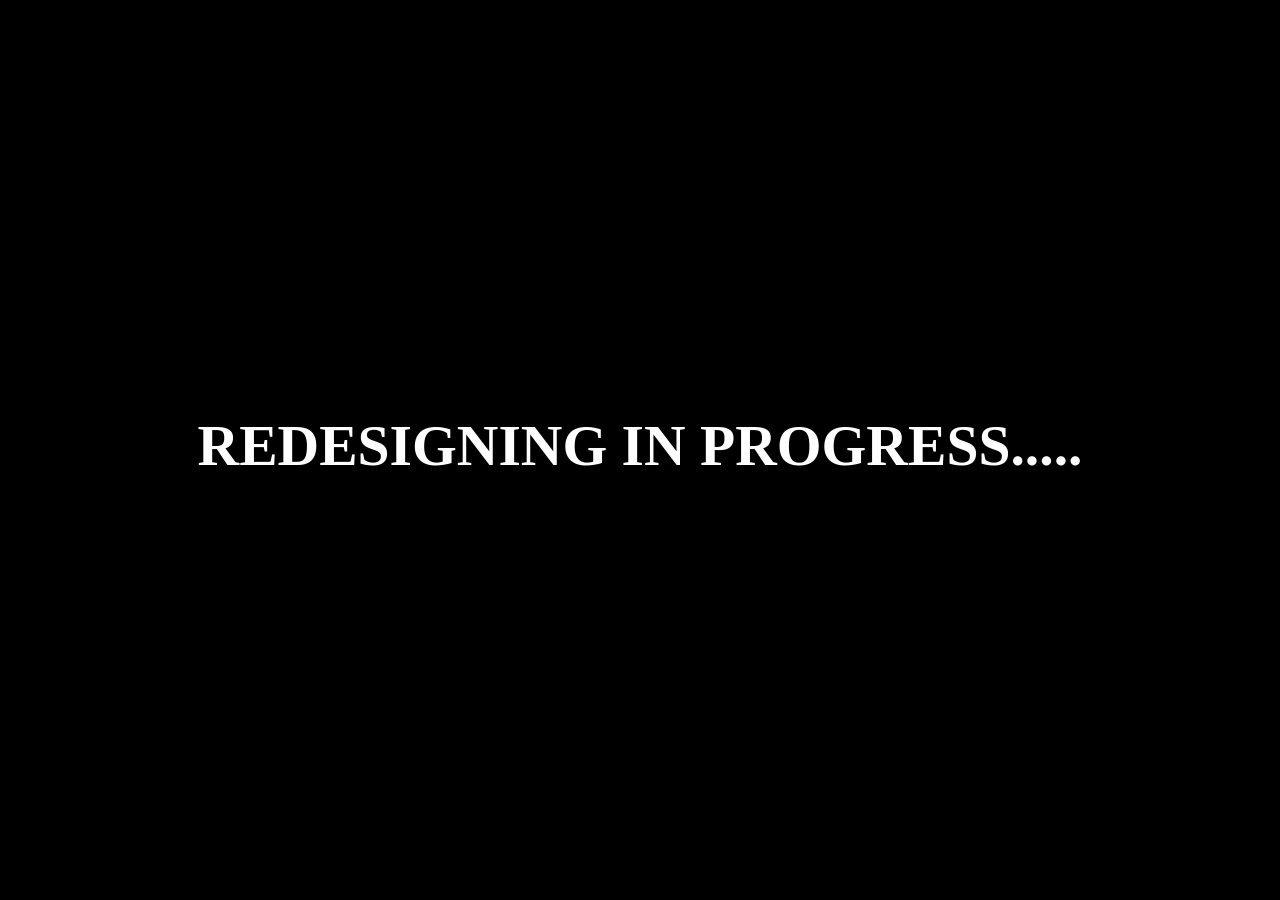
<file: index.html>
<!DOCTYPE html>
<html lang="en">
<head>
    <meta charset="UTF-8">
    <meta name="viewport" content="width=device-width, initial-scale=1.0">
    <title>Kogabe</title>
    <link rel="stylesheet" href="style.css">
    <link rel="shortcut icon" href="icon.jpg" type="image/x-icon">
</head>
<body>
    
    <section class="main">
        <div class="msg">
            <h1>REDESIGNING IN PROGRESS.....</h1>
        </div>

    </section>

</body>
</html>
</file>
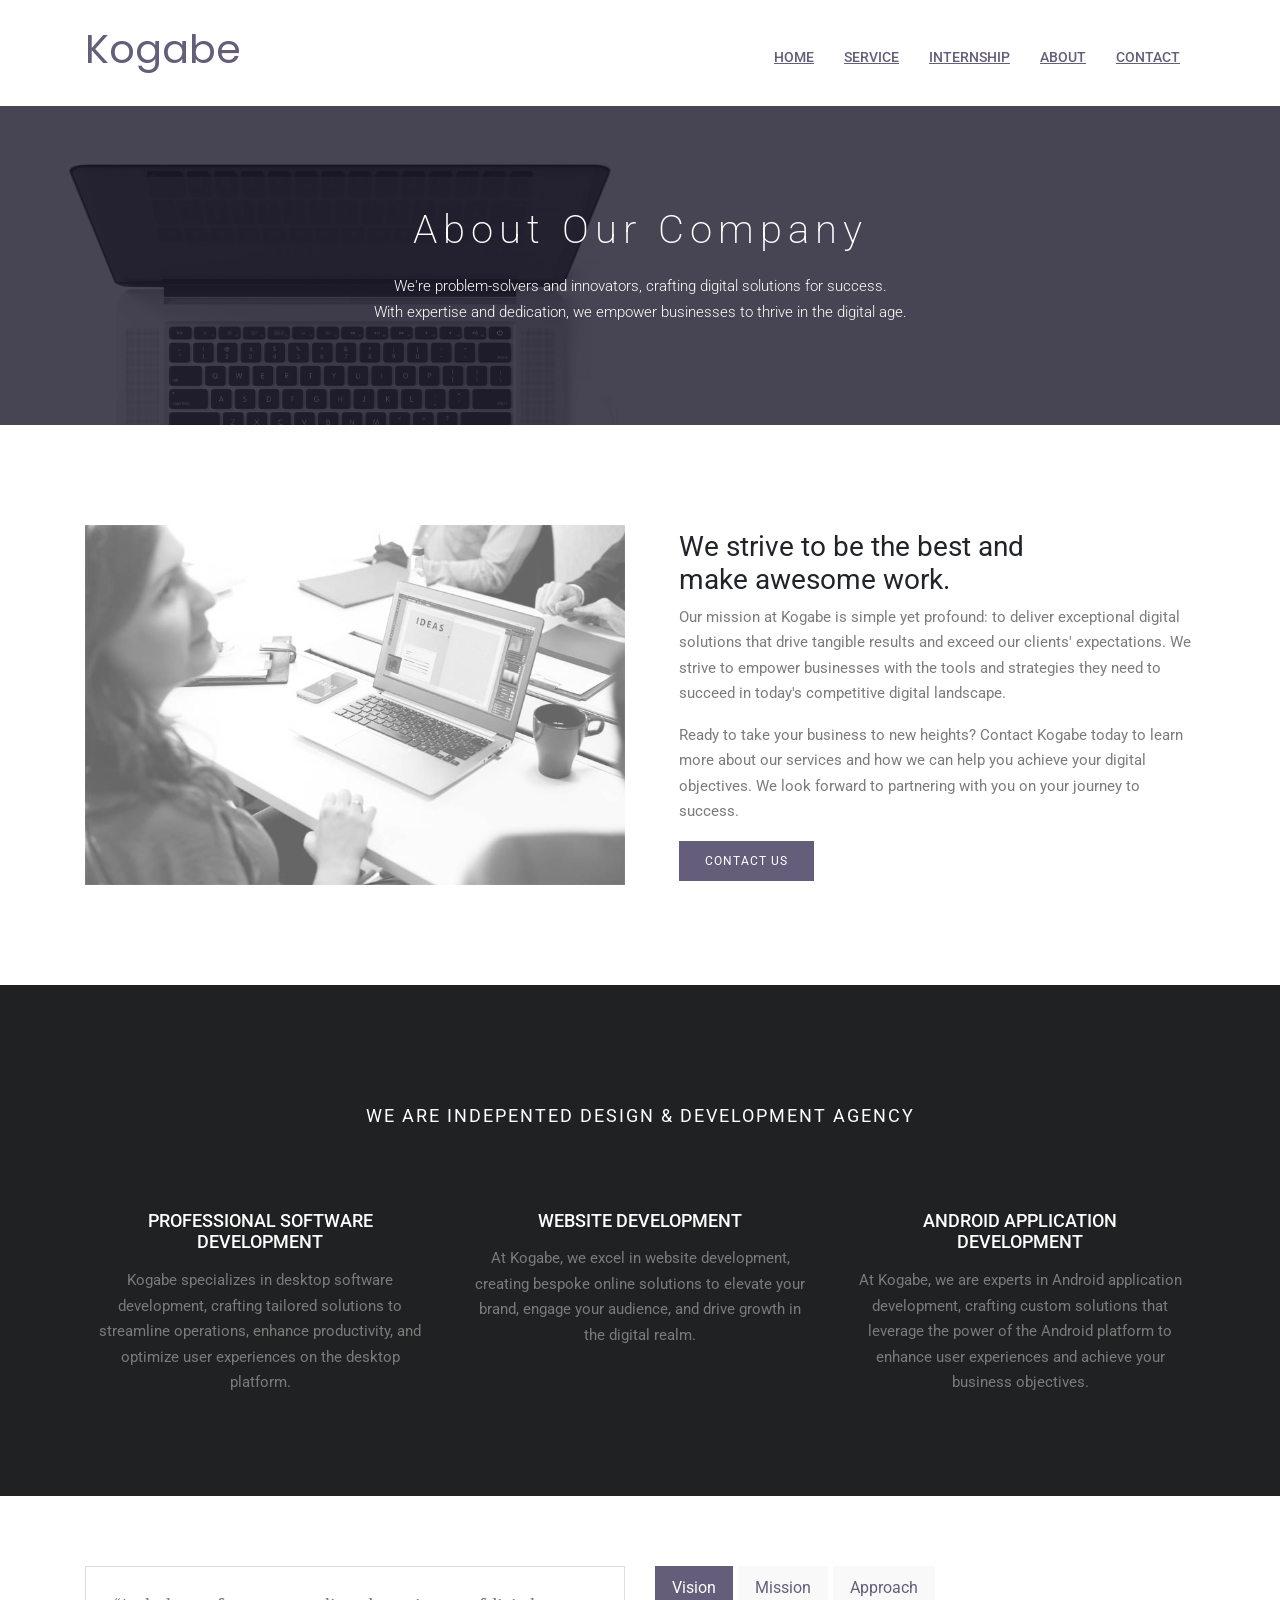
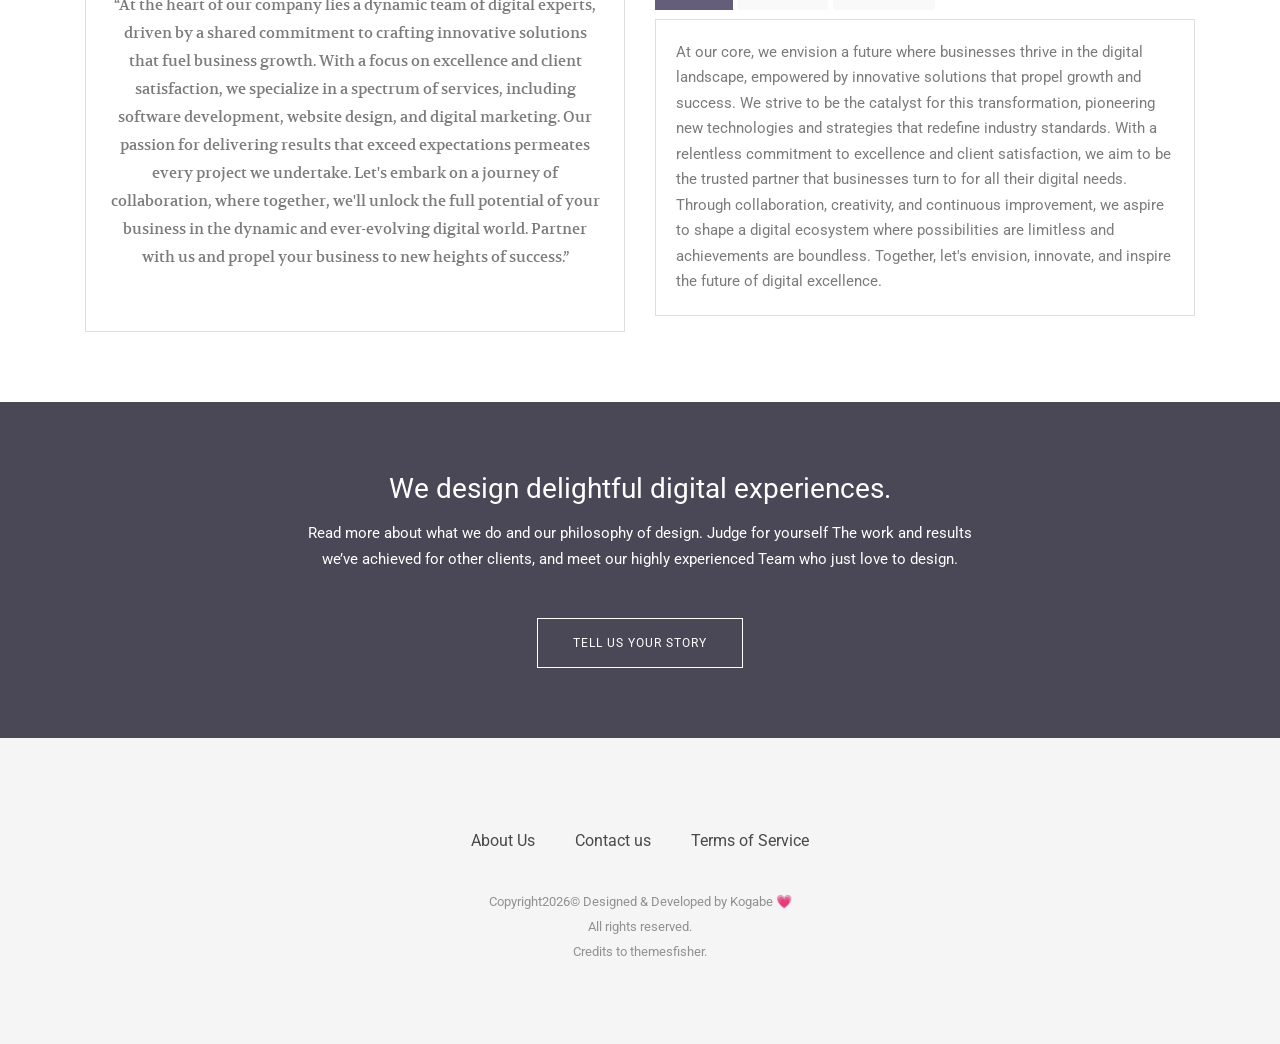
<file: about.html>
<!doctype html>
<html lang=en>
    <head>
        <meta charset=utf-8>
        <title>About US</title>
        <meta content="Themefisher Airspace Template v1.0"name=generator>
        <meta content="Kogabe is a leading software and website development company based in India. We offer internships for students interested in the tech industry."name=description>
        <meta content="Kogabe, software development, website development, India, internships, tech industry"name=keywords>
        <meta content=Kogabe name=author>
        <meta content="index, follow"name=robots>
        <meta content=English name=language>
        <meta content=India name=geo.placename>
        <meta content=IN name=geo.region>
        <link href=/logo.ico rel="shortcut icon"type=image/x-icon>
        <link href=css/bootstrap.min.css rel=stylesheet>
        <link href=css/ionicons.min.css rel=stylesheet>
        <link href=css/animate.css rel=stylesheet>
        <link href=css/magnific-popup.css rel=stylesheet>
        <link href=css/slick.css rel=stylesheet>
        <link href=css/style.css rel=stylesheet>
        <link href=https://cdnjs.cloudflare.com/ajax/libs/font-awesome/4.7.0/css/font-awesome.min.css rel=stylesheet>
        <link href=/logo.ico rel="shortcut icon"type=image/x-icon>
        <link href=css/bootstrap.min.css rel=stylesheet>
        <link href=css/ionicons.min.css rel=stylesheet>
        <link href=css/animate.css rel=stylesheet>
        <link href=css/magnific-popup.css rel=stylesheet>
        <link href=css/slick.css rel=stylesheet>
        <link href=css/style.css rel=stylesheet>
        <link href=https://cdnjs.cloudflare.com/ajax/libs/font-awesome/4.7.0/css/font-awesome.min.css rel=stylesheet>
        <script async src="https://pagead2.googlesyndication.com/pagead/js/adsbygoogle.js?client=ca-pub-4943123653799666" crossorigin="anonymous"></script>
        <script async src="https://www.googletagmanager.com/gtag/js?id=G-4L1CFEME0E"></script>
        <script>
            window.dataLayer = window.dataLayer || [];
            function gtag(){dataLayer.push(arguments);}
            gtag('js', new Date());
            gtag('config', 'G-4L1CFEME0E');
        </script>
    </head>
    <body id=body>
        <header class=navigation>
            <div class=container>
                <div class=row>
                    <div class=col-lg-12>
                        <nav class="navbar navbar-expand-lg p-0">
                            <a href=index.html class=navbar-brand>
                                <h1 id=kogabe>Kogabe</h1>
                            </a>
                            <button aria-controls=navbarsExample09 aria-expanded=false aria-label="Toggle navigation"class="collapsed navbar-toggler"data-target=#navbarsExample09 data-toggle=collapse type=button><span>☰</span></button>
                            <div class="ml-auto collapse navbar-collapse"id=navbarsExample09>
                                <ul class="ml-auto navbar-nav">
                                    <li class="nav-item active"><a href=index.html class=nav-link>Home</a>
                                    <li class="nav-item active"><a href=service.html class=nav-link>Service</a>
                                    <li class="nav-item active"><a href=https://forms.gle/ovvfyaZufLakaPnA9 class=nav-link>Internship</a>
                                    <li class="nav-item active"><a href=about.html class=nav-link>About</a>
                                    <li class="nav-item active"><a href=mailto:kogabe.management@gmail.com class=nav-link>Contact</a>
                                </ul>
                            </div>
                        </nav>
                    </div>
                </div>
            </div>
        </header>
        <section class="bg-2 page-title">
            <div class=container>
                <div class=row>
                    <div class=col-md-12>
                        <div class=block>
                            <h1>About Our Company</h1>
                            <p>We're problem-solvers and innovators, crafting digital solutions for success.<br>With expertise and dedication, we empower businesses to thrive in the digital age.
                        </div>
                    </div>
                </div>
            </div>
        </section>
        <section class="section about">
            <div class=container>
                <div class="row align-items-center">
                    <div class=col-lg-6>
                        <div class=about-img><img class=img-fluid src=images/company/about.jpg></div>
                    </div>
                    <div class="col-lg-6 mt-5 mt-lg-0">
                        <div class="pl-0 pl-lg-4">
                            <h2>We strive to be the best and<br>make awesome work.</h2>
                            <p>Our mission at Kogabe is simple yet profound: to deliver exceptional digital solutions that drive tangible results and exceed our clients' expectations. We strive to empower businesses with the tools and strategies they need to succeed in today's competitive digital landscape.
                            <p>Ready to take your business to new heights? Contact Kogabe today to learn more about our services and how we can help you achieve your digital objectives. We look forward to partnering with you on your journey to success.</p>
                            <a href=mailto:kogabe.management@gmail.com class="btn btn-small">Contact US</a>
                        </div>
                    </div>
                </div>
            </div>
        </section>
        <section class="section about-feature bg-dark dark-service">
            <div class=container>
                <div class=row>
                    <div class=col-md-12>
                        <div class=title>
                            <h2>We are indepented Design & Development Agency</h2>
                        </div>
                    </div>
                </div>
                <div class=row>
                    <div class="col-lg-4 col-sm-6">
                        <div class=service-item>
                            <h4>Professional Software<br>Development</h4>
                            <p>Kogabe specializes in desktop software development, crafting tailored solutions to streamline operations, enhance productivity, and optimize user experiences on the desktop platform.
                        </div>
                    </div>
                    <div class="col-lg-4 col-sm-6">
                        <div class=service-item>
                            <h4>Website Development</h4>
                            <p>At Kogabe, we excel in website development, creating bespoke online solutions to elevate your brand, engage your audience, and drive growth in the digital realm.
                        </div>
                    </div>
                    <div class="col-lg-4 col-sm-6">
                        <div class=service-item>
                            <h4>Android Application<br>Development</h4>
                            <p>At Kogabe, we are experts in Android application development, crafting custom solutions that leverage the power of the Android platform to enhance user experiences and achieve your business objectives.
                        </div>
                    </div>
                </div>
            </div>
        </section>
        <section class="section-sm testimonial">
            <div class=container>
                <div class=row>
                    <div class=col-lg-6>
                        <div class="testimonial-carousel text-center">
                            <div class="owl-carousel testimonial-slider">
                                <div>
                                    <p><q>At the heart of our company lies a dynamic team of digital experts, driven by a shared commitment to crafting innovative solutions that fuel business growth. With a focus on excellence and client satisfaction, we specialize in a spectrum of services, including software development, website design, and digital marketing. Our passion for delivering results that exceed expectations permeates every project we undertake. Let's embark on a journey of collaboration, where together, we'll unlock the full potential of your business in the dynamic and ever-evolving digital world. Partner with us and propel your business to new heights of success.</q>
                                </div>
                            </div>
                        </div>
                    </div>
                    <div class="col-lg-6 mt-5 mt-lg-0">
                        <div class=tabCommon>
                            <ul class="nav nav-tabs"id=myTab role=tablist>
                                <li class=nav-item role=presentation><a href=#vision class="nav-link active"aria-controls=vision aria-selected=true data-toggle=tab id=vision-tab role=tab>Vision</a>
                                <li class=nav-item role=presentation><a href=#mission class=nav-link aria-controls=mission aria-selected=false data-toggle=tab id=mission-tab role=tab>Mission</a>
                                <li class=nav-item role=presentation><a href=#approch class=nav-link aria-controls=approch aria-selected=false data-toggle=tab id=approch-tab role=tab>Approach</a>
                            </ul>
                            <div class=tab-content id=myTabContent>
                                <div class="active fade show tab-pane"id=vision aria-labelledby=vision-tab role=tabpanel>
                                    <p>At our core, we envision a future where businesses thrive in the digital landscape, empowered by innovative solutions that propel growth and success. We strive to be the catalyst for this transformation, pioneering new technologies and strategies that redefine industry standards. With a relentless commitment to excellence and client satisfaction, we aim to be the trusted partner that businesses turn to for all their digital needs. Through collaboration, creativity, and continuous improvement, we aspire to shape a digital ecosystem where possibilities are limitless and achievements are boundless. Together, let's envision, innovate, and inspire the future of digital excellence.
                                </div>
                                <div class="fade tab-pane"id=mission aria-labelledby=mission-tab role=tabpanel>
                                    <p>Our mission is to empower businesses with cutting-edge digital solutions that propel them towards success in today's ever-evolving landscape. We strive to achieve this by delivering exceptional software development, website design, and digital marketing services tailored to our clients' unique needs. Through innovation, collaboration, and unwavering dedication, we aim to exceed expectations and drive tangible results for every client we serve. With a focus on integrity, excellence, and continuous improvement, we are committed to being the trusted partner that businesses rely on to navigate the complexities of the digital world and achieve their goals with confidence and clarity.
                                </div>
                                <div class="fade tab-pane"id=approch aria-labelledby=approch-tab role=tabpanel>
                                    <p>At our core, our approach revolves around understanding the unique needs and objectives of each client. We begin by listening intently, gaining insights, and collaboratively defining clear goals. With a blend of creativity, expertise, and strategic thinking, we craft customized solutions that align perfectly with our clients' vision and objectives. Throughout the process, we prioritize open communication, transparency, and accountability, ensuring that our clients are actively involved and informed every step of the way. By fostering a culture of collaboration, continuous improvement, and excellence, we strive to deliver results that not only meet but exceed expectations, driving long-term success and growth for our clients.
                                </div>
                            </div>
                        </div>
                    </div>
                </div>
            </div>
        </section>
        <section class="section-sm bg-1 call-to-action overly">
            <div class=container>
                <div class=row>
                    <div class=col-md-12>
                        <div class=block>
                            <h2 class=mb-3>We design delightful digital experiences.</h2>
                            <p>Read more about what we do and our philosophy of design. Judge for yourself The work and results<br>we’ve achieved for other clients, and meet our highly experienced Team who just love to design.</p>
                            <a href=mailto:kogabe.management@gmail.com class="btn btn-main btn-solid-border">Tell Us Your Story</a>
                        </div>
                    </div>
                </div>
            </div>
        </section>
        <footer class=footer>
            <div class=container>
                <div class=row>
                    <div class=col-md-12>
                        <div class=footer-manu>
                            <ul>
                                <li><a href=about.html>About Us</a>
                                <li><a href=mailto:kogabe.management@gmail.com>Contact us</a>
                                <li><a href=tos.pdf>Terms of Service</a>
                            </ul>
                        </div>
                        <p class="copyright mb-0">
                            Copyright<script>document.write((new Date).getFullYear())</script>© Designed & Developed by Kogabe 💗<br>All rights reserved.<br>Credits to themesfisher.
                    </div>
                </div>
            </div>
        </footer>
        <div class=scroll-to-top id=scroll-to-top><span>Top</span></div>
        <script src=js/jquery.min.js></script><script src=js/bootstrap.min.js></script><script src=js/slick.min.js></script><script src=js/jquery.magnific-popup.min.js></script><script src=js/shuffle.min.js></script><script src=js/jquery.syotimer.min.js></script><script src=js/script.js></script><script src=js/jquery.min.js></script><script src=js/bootstrap.min.js></script><script src=js/slick.min.js></script><script src=js/jquery.magnific-popup.min.js></script><script src=js/shuffle.min.js></script><script src=js/jquery.syotimer.min.js></script><script src=js/script.js></script>
</file>
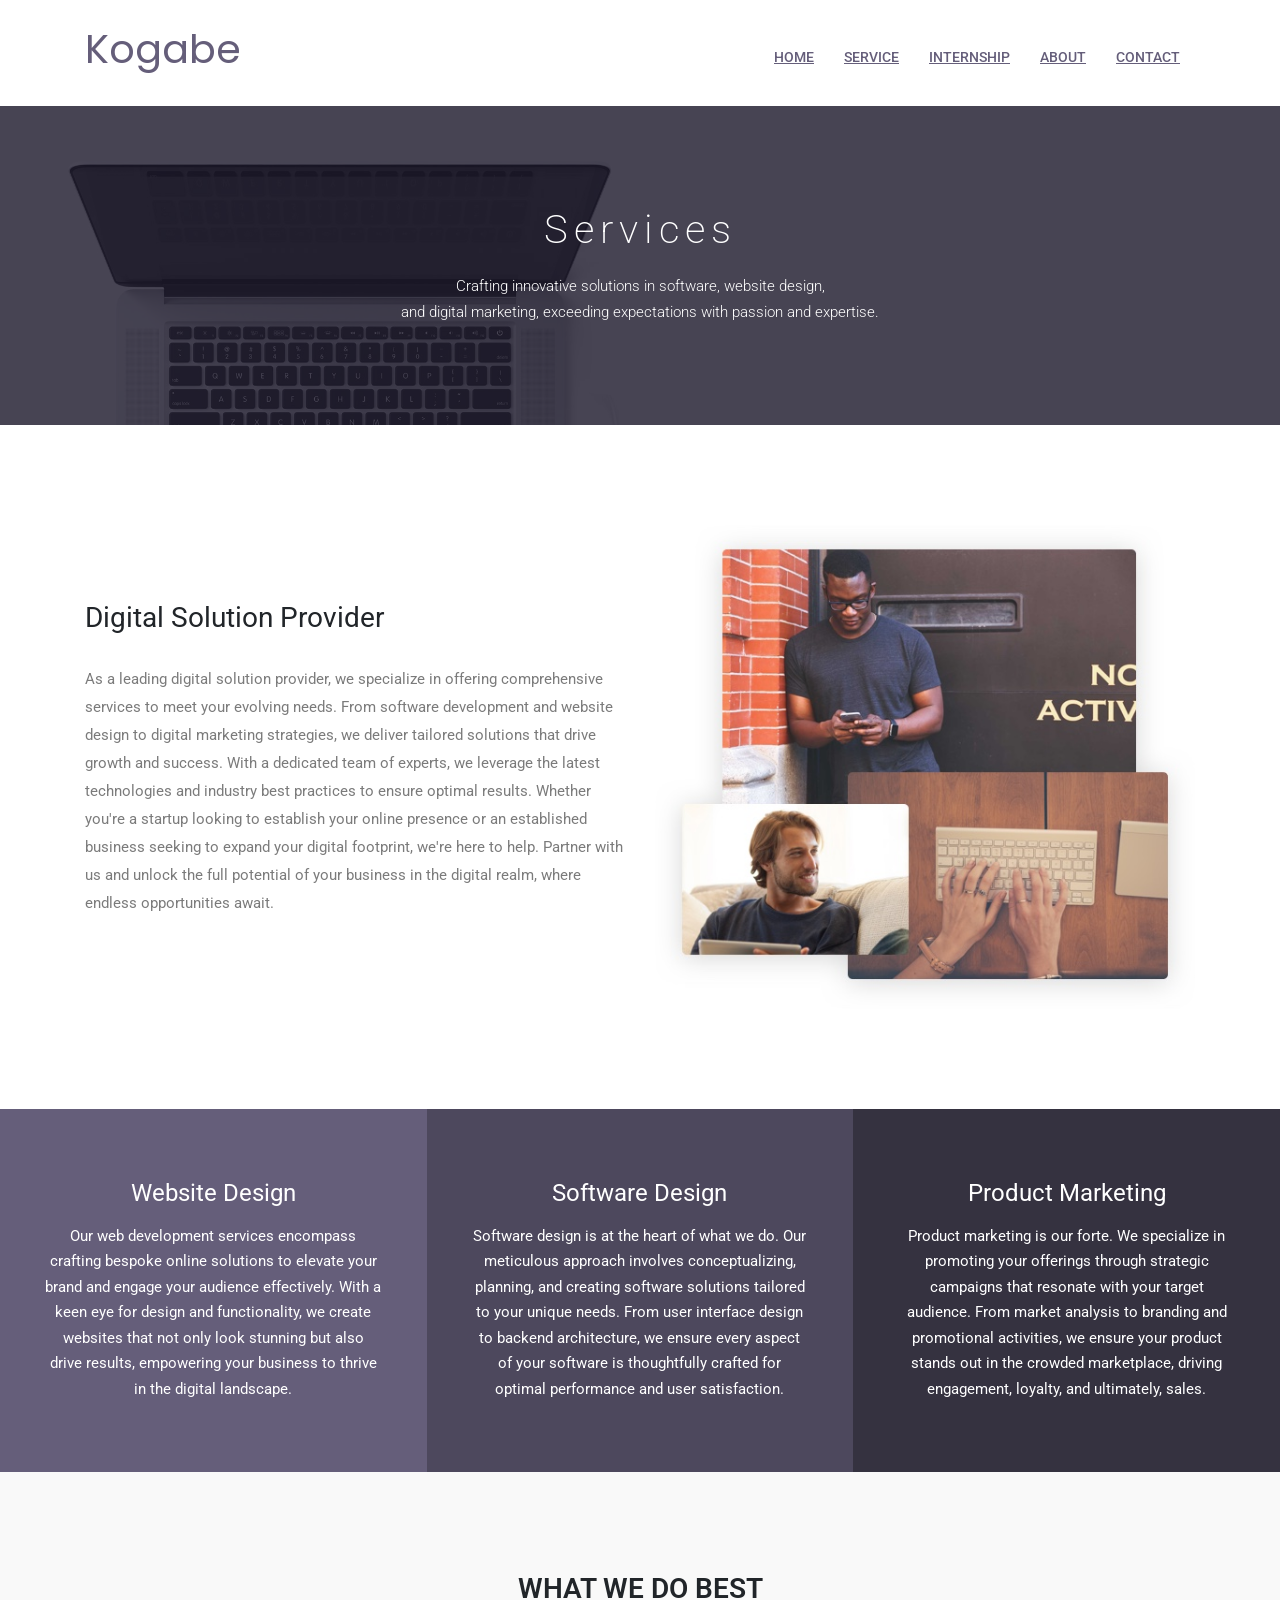
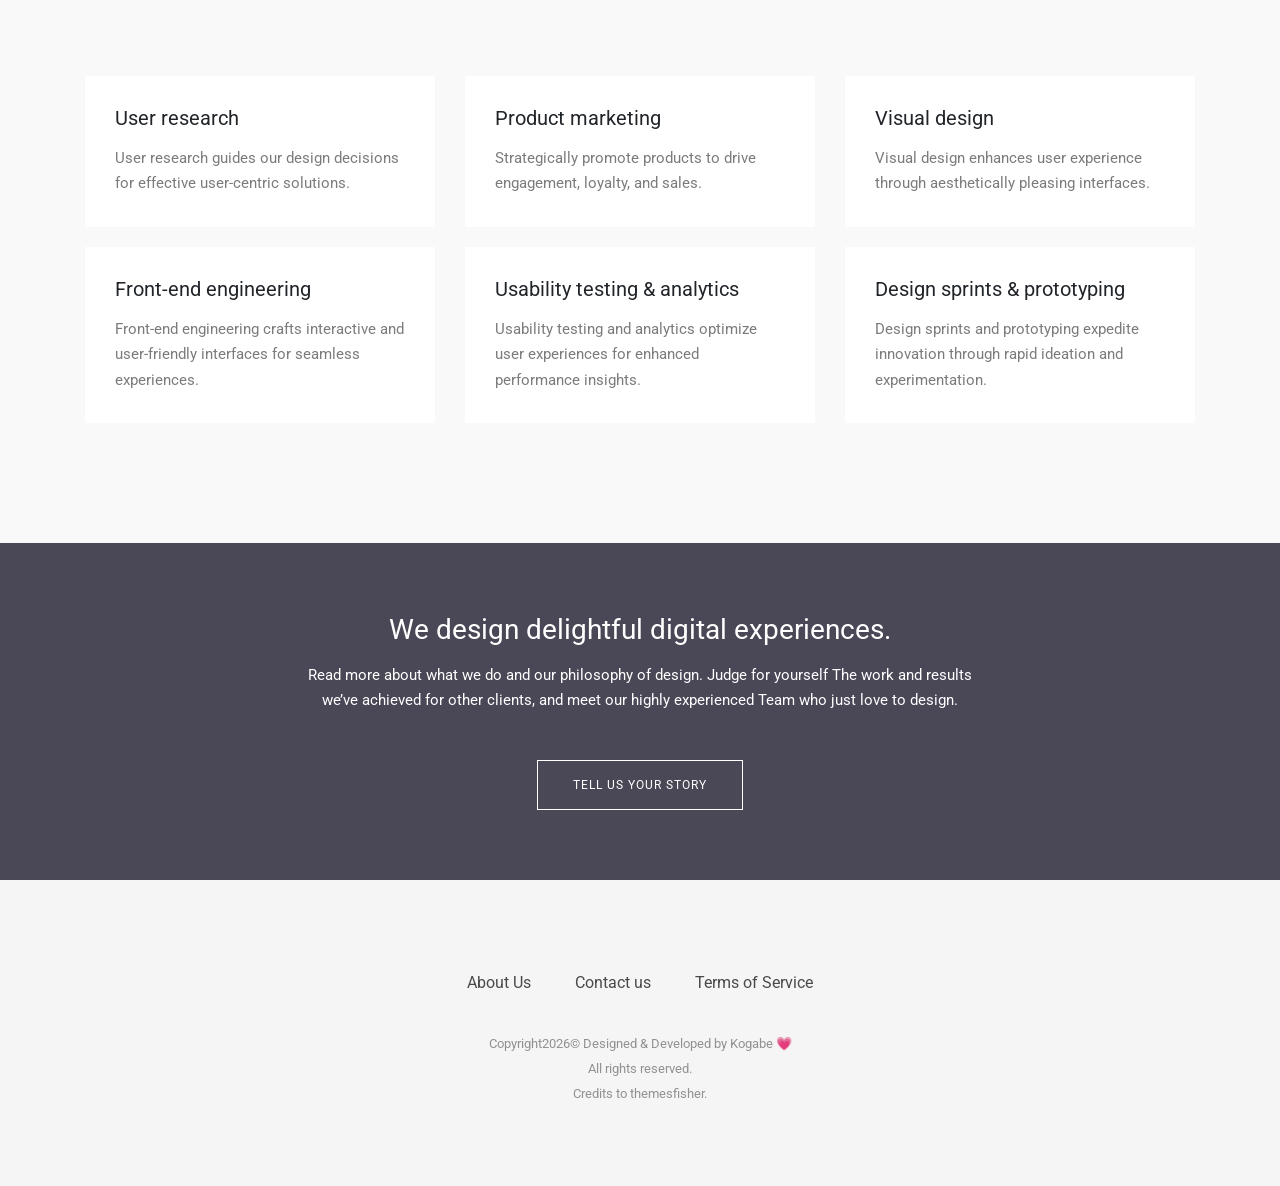
<file: service.html>
<!doctype html>
<html lang=en>
    <head>
        <meta charset=utf-8>
        <title>Service</title>
        <meta content="Themefisher Airspace Template v1.0" name=generator>
        <meta name=description content="Kogabe is a leading software and website development company based in India. We offer internships for students interested in the tech industry.">
        <meta name=keywords content="Kogabe, software development, website development, India, internships, tech industry">
        <meta name=author content=Kogabe>
        <meta name=robots content="index, follow">
        <meta name=language content=English>
        <meta name=geo.placename content=India>
        <meta name=geo.region content=IN>
        <link rel="shortcut icon" type=image/x-icon href=/logo.ico>
        <link href=css/bootstrap.min.css rel=stylesheet>
        <link href=css/ionicons.min.css rel=stylesheet>
        <link href=css/animate.css rel=stylesheet>
        <link href=css/magnific-popup.css rel=stylesheet>
        <link href=css/slick.css rel=stylesheet>
        <link href=css/style.css rel=stylesheet>
        <link href=https://cdnjs.cloudflare.com/ajax/libs/font-awesome/4.7.0/css/font-awesome.min.css rel=stylesheet>
        <link rel="shortcut icon" type=image/x-icon href=/logo.ico>
        <link href=css/bootstrap.min.css rel=stylesheet>
        <link href=css/ionicons.min.css rel=stylesheet>
        <link href=css/animate.css rel=stylesheet>
        <link href=css/magnific-popup.css rel=stylesheet>
        <link href=css/slick.css rel=stylesheet>
        <link href=css/style.css rel=stylesheet>
        <link href=https://cdnjs.cloudflare.com/ajax/libs/font-awesome/4.7.0/css/font-awesome.min.css rel=stylesheet>
        <script async src="https://pagead2.googlesyndication.com/pagead/js/adsbygoogle.js?client=ca-pub-4943123653799666" crossorigin="anonymous"></script>
        <script async src="https://www.googletagmanager.com/gtag/js?id=G-4L1CFEME0E"></script>
        <script>
            window.dataLayer = window.dataLayer || [];
            function gtag(){dataLayer.push(arguments);}
            gtag('js', new Date());
            gtag('config', 'G-4L1CFEME0E');
        </script>
    </head>
    <body id=body>
        <header class=navigation>
            <div class=container>
                <div class=row>
                    <div class=col-lg-12>
                        <nav class="navbar navbar-expand-lg p-0">
                            <a href=index.html class=navbar-brand>
                                <h1 id=kogabe>Kogabe</h1>
                            </a>
                            <button aria-controls=navbarsExample09 aria-expanded=false aria-label="Toggle navigation" class="collapsed navbar-toggler" data-target=#navbarsExample09 data-toggle=collapse type=button><span>☰</span></button>
                            <div class="ml-auto collapse navbar-collapse" id=navbarsExample09>
                                <ul class="ml-auto navbar-nav">
                                    <li class="active nav-item"><a href=index.html class=nav-link>Home</a></li>
                                    <li class="active nav-item"><a href=service.html class=nav-link>Service</a></li>
                                    <li class="active nav-item"><a href=https://forms.gle/ovvfyaZufLakaPnA9 class=nav-link>Internship</a></li>
                                    <li class="active nav-item"><a href=about.html class=nav-link>About</a></li>
                                    <li class="active nav-item"><a href=mailto:kogabe.management@gmail.com class=nav-link>Contact</a></li>
                                </ul>
                            </div>
                        </nav>
                    </div>
                </div>
            </div>
        </header>
        <section class="page-title bg-2">
            <div class=container>
                <div class=row>
                    <div class=col-md-12>
                        <div class=block>
                            <h1>Services</h1>
                            <p>Crafting innovative solutions in software, website design, <br> and digital marketing, exceeding expectations with passion and expertise.</p>
                        </div>
                    </div>
                </div>
            </div>
        </section>
        <section class="service-about section">
            <div class=container>
                <div class="row align-items-center text-center text-lg-left">
                    <div class=col-lg-6>
                        <h2>Digital Solution Provider</h2>
                        <p class=mt-30>As a leading digital solution provider, we specialize in offering comprehensive services to meet your evolving needs. From software development and website design to digital marketing strategies, we deliver tailored solutions that drive growth and success. With a dedicated team of experts, we leverage the latest technologies and industry best practices to ensure optimal results. Whether you're a startup looking to establish your online presence or an established business seeking to expand your digital footprint, we're here to help. Partner with us and unlock the full potential of your business in the digital realm, where endless opportunities await.</p>
                    </div>
                    <div class=col-lg-6>
                        <img class=img-fluid src=images/company/company-group-pic.jpg>
                    </div>
                </div>
            </div>
        </section>
        <section class=service-arrow>
            <div class=container-fluid>
                <div class=row>
                    <div class="col-lg-4 col-sm-6 bg-primary">
                        <div class=block>
                            <h3 class="text-white mb-3">Website Design</h3>
                            <p>Our web development services encompass crafting bespoke online solutions to elevate your brand and engage your audience effectively. With a keen eye for design and functionality, we create websites that not only look stunning but also drive results, empowering your business to thrive in the digital landscape.</p>
                        </div>
                    </div>
                    <div class="col-lg-4 col-sm-6 bg-primary bg-primary-dark">
                        <div class=block>
                            <h3 class="text-white mb-3">Software Design</h3>
                            <p>Software design is at the heart of what we do. Our meticulous approach involves conceptualizing, planning, and creating software solutions tailored to your unique needs. From user interface design to backend architecture, we ensure every aspect of your software is thoughtfully crafted for optimal performance and user satisfaction.</p>
                        </div>
                    </div>
                    <div class="col-lg-4 col-sm-12 bg-primary bg-primary-darker">
                        <div class=block>
                            <h3 class="text-white mb-3">Product Marketing</h3>
                            <p>Product marketing is our forte. We specialize in promoting your offerings through strategic campaigns that resonate with your target audience. From market analysis to branding and promotional activities, we ensure your product stands out in the crowded marketplace, driving engagement, loyalty, and ultimately, sales.</p>
                        </div>
                    </div>
                </div>
            </div>
        </section>
        <section class="service-list section bg-gray">
            <div class=container>
                <div class=row>
                    <div class=col-md-12>
                        <div class="section-title text-center">
                            <h2>What we do best</h2>
                        </div>
                    </div>
                </div>
                <div class=row>
                    <div class="col-lg-4 col-sm-6">
                        <div class=block>
                            <h3 class=mb-3>User research</h3>
                            <p>User research guides our design decisions for effective user-centric solutions.</p>
                        </div>
                    </div>
                    <div class="col-lg-4 col-sm-6">
                        <div class=block>
                            <h3 class=mb-3>Product marketing</h3>
                            <p>Strategically promote products to drive engagement, loyalty, and sales. </p>
                        </div>
                    </div>
                    <div class="col-lg-4 col-sm-6">
                        <div class=block>
                            <h3 class=mb-3>Visual design</h3>
                            <p>Visual design enhances user experience through aesthetically pleasing interfaces.</p>
                        </div>
                    </div>
                    <div class="col-lg-4 col-sm-6">
                        <div class=block>
                            <h3 class=mb-3>Front-end engineering</h3>
                            <p>Front-end engineering crafts interactive and user-friendly interfaces for seamless experiences.</p>
                        </div>
                    </div>
                    <div class="col-lg-4 col-sm-6">
                        <div class=block>
                            <h3 class=mb-3>Usability testing & analytics</h3>
                            <p>Usability testing and analytics optimize user experiences for enhanced performance insights.</p>
                        </div>
                    </div>
                    <div class="col-lg-4 col-sm-6">
                        <div class=block>
                            <h3 class=mb-3>Design sprints & prototyping</h3>
                            <p>Design sprints and prototyping expedite innovation through rapid ideation and experimentation.</p>
                        </div>
                    </div>
                </div>
            </div>
        </section>
        <section class="bg-1 call-to-action overly section-sm">
            <div class=container>
                <div class=row>
                    <div class=col-md-12>
                        <div class=block>
                            <h2 class=mb-3>We design delightful digital experiences.</h2>
                            <p>Read more about what we do and our philosophy of design. Judge for yourself The work and results<br>we’ve achieved for other clients, and meet our highly experienced Team who just love to design.</p>
                            <a href=mailto:kogabe.management@gmail.com class="btn btn-main btn-solid-border">Tell Us Your Story</a>
                        </div>
                    </div>
                </div>
            </div>
        </section>
        <footer class=footer>
            <div class=container>
                <div class=row>
                    <div class=col-md-12>
                        <div class=footer-manu>
                            <ul>
                                <li><a href=about.html>About Us</a></li>
                                <li><a href=mailto:kogabe.management@gmail.com>Contact us</a></li>
                                <li><a href=tos.pdf>Terms of Service</a></li>
                            </ul>
                        </div>
                        <p class="copyright mb-0">
                            Copyright<script>document.write((new Date).getFullYear())</script>© Designed & Developed by Kogabe 💗<br>All rights reserved.<br>Credits to themesfisher.
                        </p>
                    </div>
                </div>
            </div>
        </footer>
        <div class=scroll-to-top id=scroll-to-top><span>Top</span></div>
        <script src=js/jquery.min.js></script><script src=js/bootstrap.min.js></script><script src=js/slick.min.js></script><script src=js/jquery.magnific-popup.min.js></script><script src=js/shuffle.min.js></script><script src=js/jquery.syotimer.min.js></script><script src=js/script.js></script>
        <div id=scroll-to-top class=scroll-to-top>
            <span class="icon ion-ios-arrow-up"></span>
        </div>
        <script src=js/jquery.min.js></script>
        <script src=js/bootstrap.min.js></script>
        <script src=js/slick.min.js></script>
        <script src=js/jquery.magnific-popup.min.js></script>
        <script src=js/shuffle.min.js></script>
        <script src=js/jquery.syotimer.min.js></script>
        <script src=js/script.js></script>
    </body>
</html>
</file>
<file: style.css>
*
{
    padding: 0;
    margin: 0;
}

.main
{
    height: 100vh;
    background-color: black;
    display: grid;
    /* grid-template-columns: repeat(3,33%); */
    grid-template-rows: repeat(3,33%);
}
.msg
{
    grid-row: 2;
    display: flex;
    justify-content: center;
    align-items: center;
    color: #fff;
    font-size: 3vw;
}
.msg > h1{
    animation-name: blinkup;
    animation-duration: 2s;
    animation-iteration-count: infinite;

}
.msg > h1:hover
{
    opacity: 0.5;

}

@keyframes blinkup
{
    0%
    {
        opacity: 0.1;
    }
    25%
    {
        opacity: 0.5;
    }
    50%
    {
        opacity: 1;
    }
    75%
    {
        opacity: 0.5;
    }
    100%
    {
        opacity: 0.1;
    }
}
</file>
